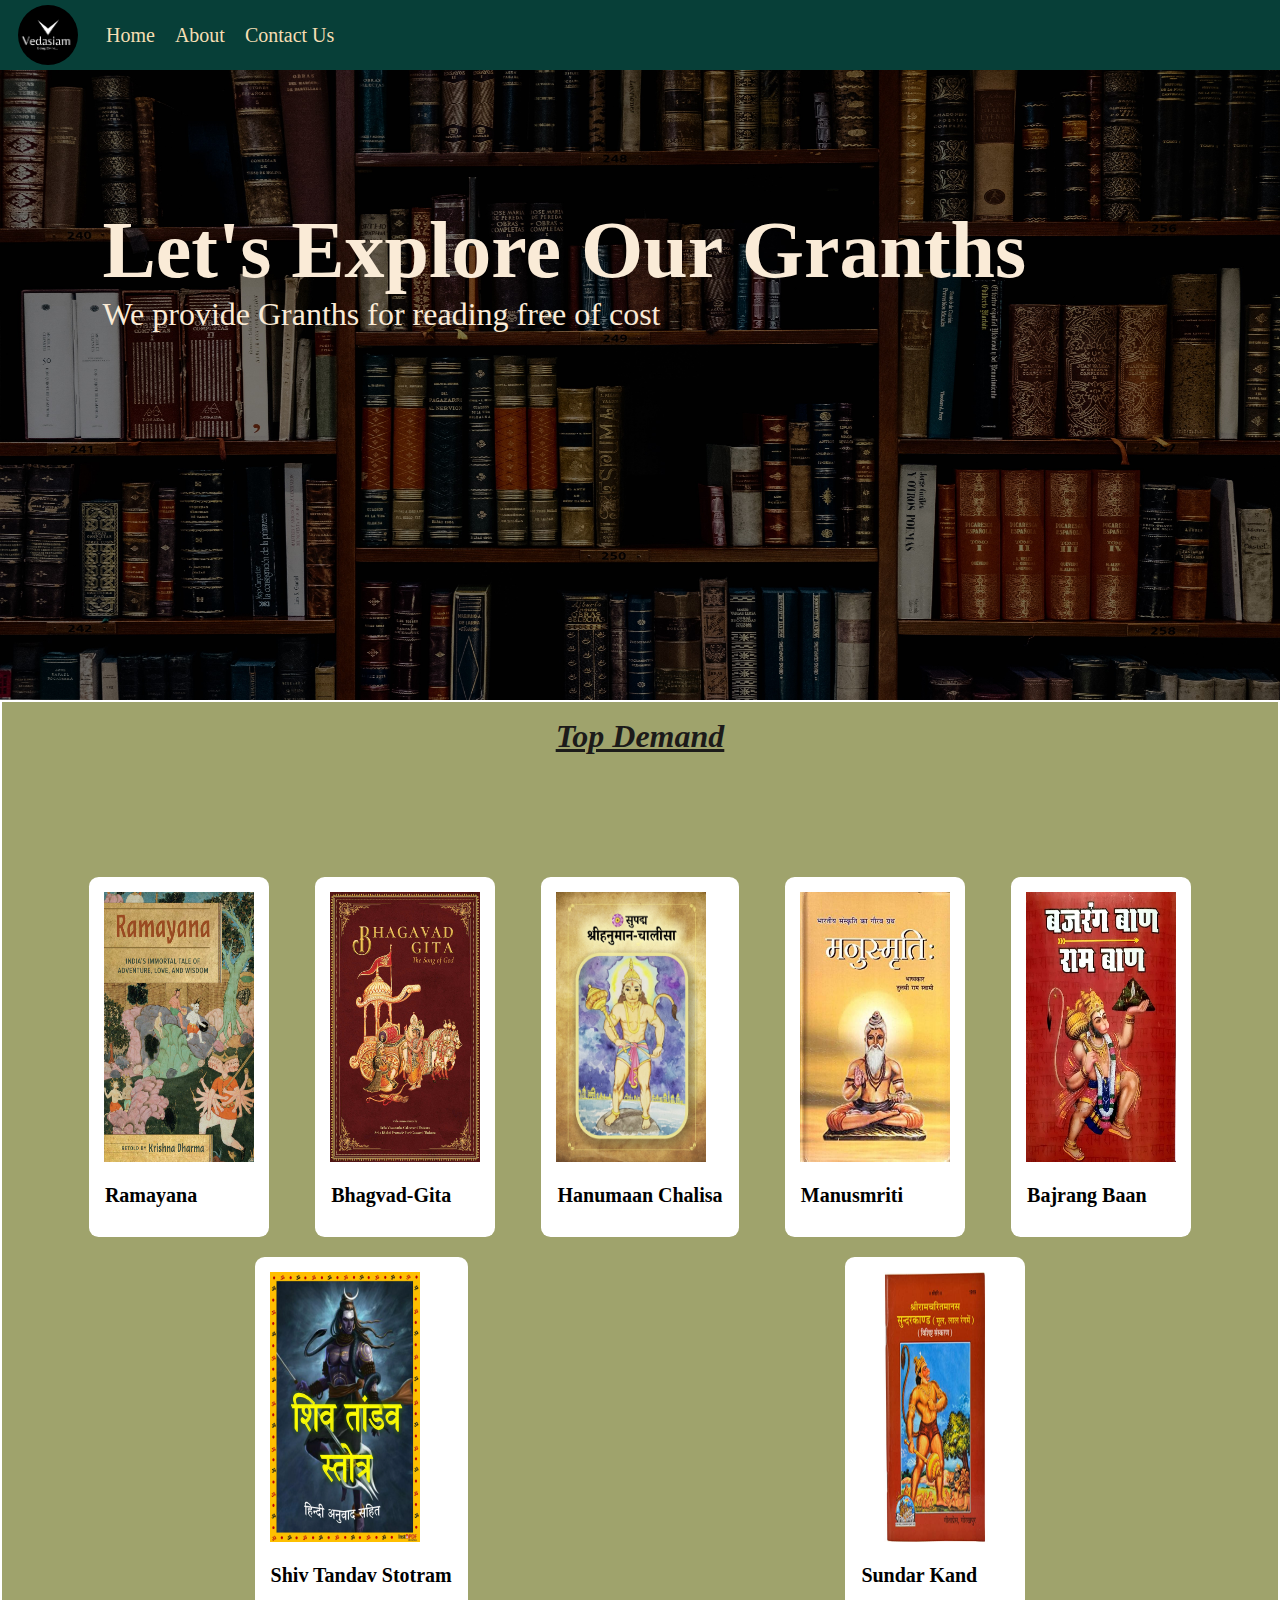
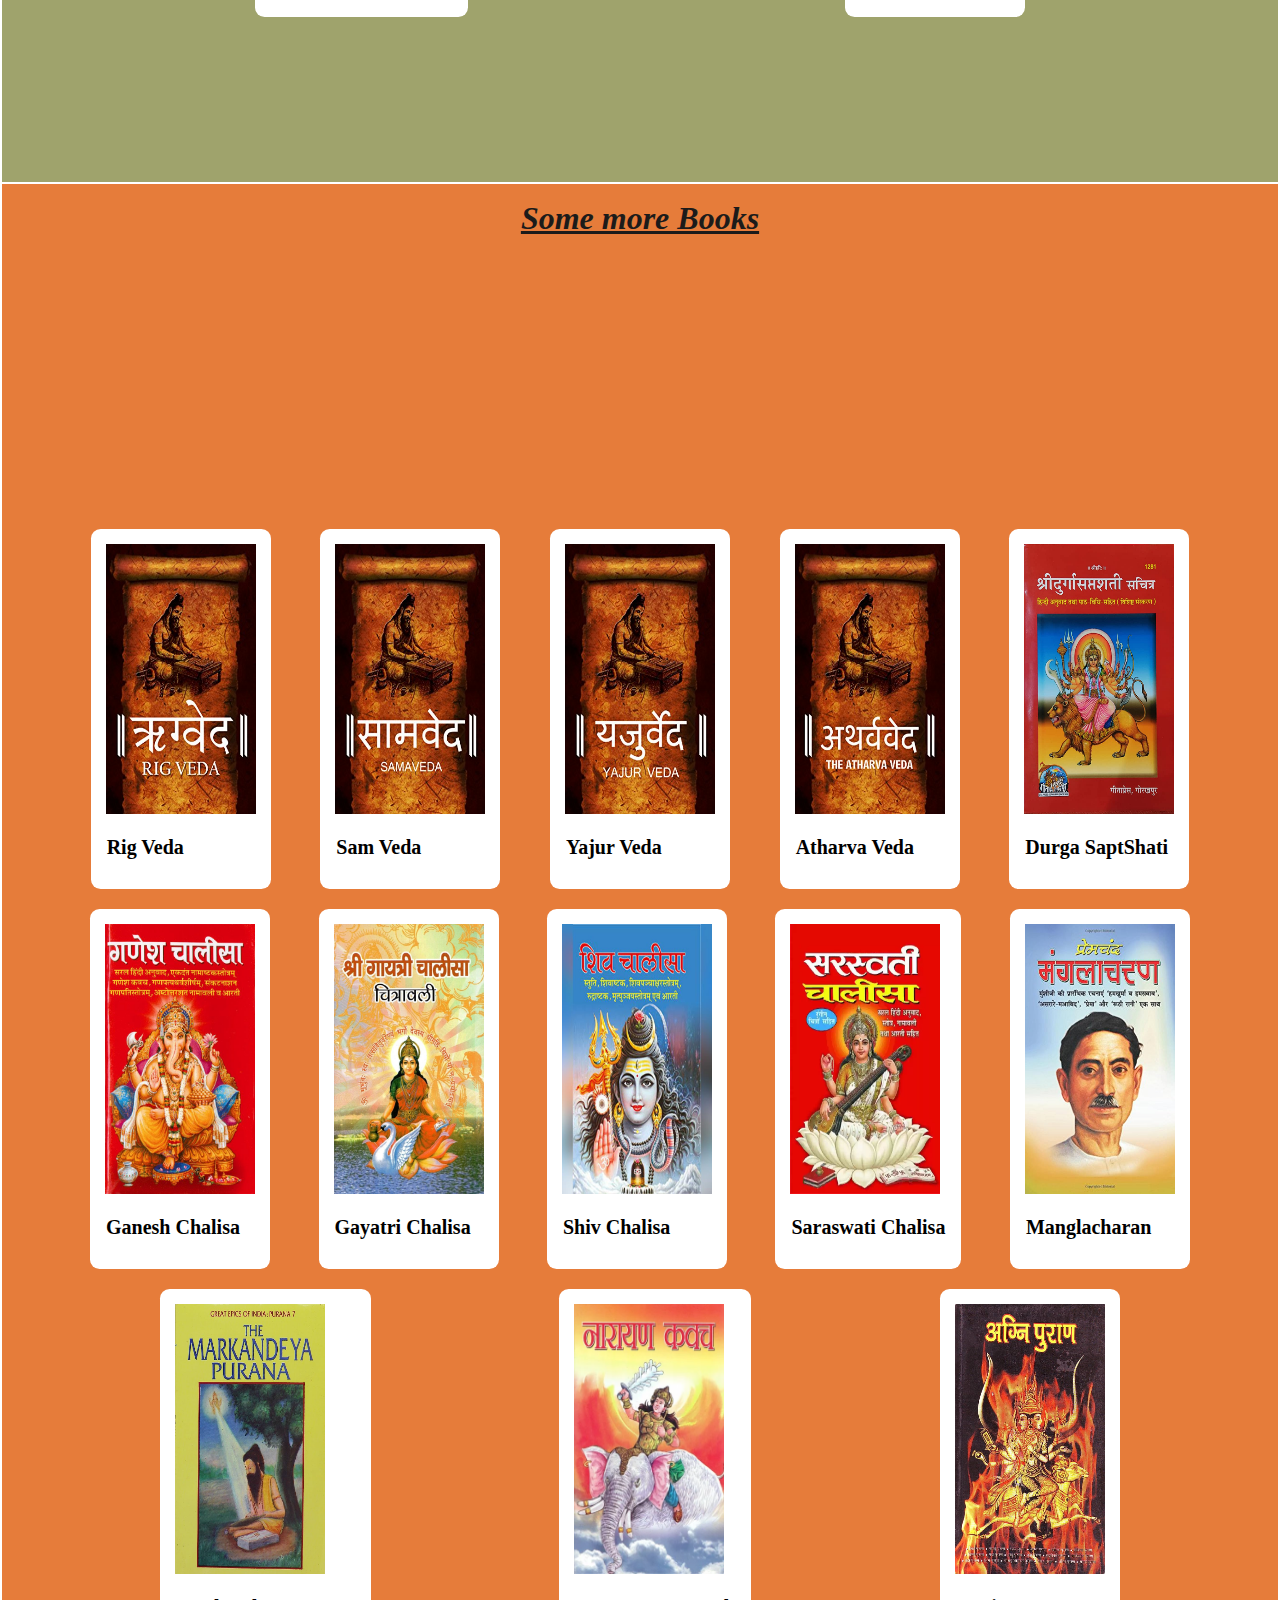
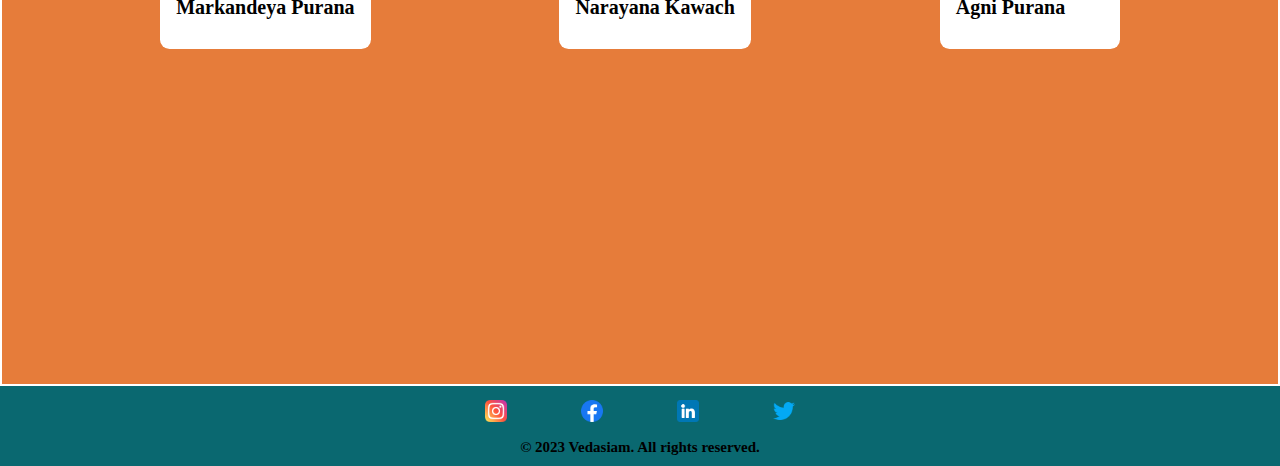
<file: index.html>
<!DOCTYPE html>
<html lang="en">
<head>
    <meta charset="UTF-8">
    <meta name="viewport" content="width=device-width, initial-scale=1.0">
    <title>Vedasiam-Library</title>
    <link rel="stylesheet" href="style.css">
    <link rel="stylesheet" href="https://cdnjs.cloudflare.com/ajax/libs/font-awesome/6.2.1/css/all.min.css">
</head>
<body>
    <div id="container">
        <nav>
            <ul>
                <li id="brand"><img src="./images/logo-bg/logo1.jpg" alt="logo.jpg"></li>
                <li>Home</li>
                <li><a href="about.html" target="_blank">About</a></li>
                <li><a href="#social">Contact Us</a></li>
                
            </ul>
        </nav>
    
        <div id="bg">
            <img src="./images/logo-bg/bg2.jpg" alt="backgraound img">
    
            <div class="section">
                <h2>Let's Explore Our Granths</h2>
                <p>We provide Granths for reading free of cost</p>
            </div>
        </div>
    
        <div class="books" id="top-books">
            <h2 class="heading"><u>Top Demand</u></h2>
            <div class="cards">
    
                <div class="card">
                    <a href="https://drive.google.com/file/d/1ZfuCeGfE_hatAnfTXC-JRBJmDEs6mEW6/view?usp=sharing" target="_blank"><img src="./images/ramayana.jpg" alt="">
    
                    <div class="container">
                        <h4 class="title">Ramayana</h4>
                    </div></a>
                </div>
    
                <div class="card">
                    <a href="https://drive.google.com/file/d/1oeT9xO-sFDm92gN1sYWtnM6G_nypT8A0/view?usp=sharing" target="_blank"><img src="./images/bhagavad-gita.jpg" alt="">
    
                    <div class="container">
                        <h4 class="title">Bhagvad-Gita</h4>
                    </div></a>
                </div>

                <!-- <div class="card">
                    <img src="./images/mahabharata.jpg" alt="">
    
                    <div class="container">
                        <h4 class="title">Mahabharata</h4>
                    </div>
                </div> -->

                <div class="card">
                    <a href="https://drive.google.com/file/d/1POm5kRKAq110ijSLMPnHdi9RocTKbOq5/view?usp=sharing" target="_blank"><img src="./images/hanuman chalisa.jpg" alt="">
    
                    <div class="container">
                        <h4 class="title">Hanumaan Chalisa</h4>
                    </div></a>
                </div>

                <div class="card">
                    <a href="https://drive.google.com/file/d/1sbqhM-oJxLKqlOyaNVq8o4SMq1TCt4NV/view?usp=sharing" target="_blank"><img src="./images/manusmriti.jpg" alt="">
    
                    <div class="container">
                        <h4 class="title">Manusmriti</h4>
                    </div></a>
                </div>

                <div class="card">
                    <a href="https://drive.google.com/file/d/1VEBtUHq35RrVafjHszqHbkNzYaEYFcib/view?usp=sharing" target="_blank"><img src="./images/bajrangbaan.jpg" alt="">
    
                    <div class="container">
                        <h4 class="title">Bajrang Baan</h4>
                    </div></a>
                </div>

                <div class="card">
                    <a href="https://drive.google.com/file/d/1EH-oFxUIIiSLLJ8Jo4CgMfyHRARD7T2U/view?usp=sharing" target="_blank"><img src="./images/shiv-tandav-stotram.webp" alt="">
    
                    <div class="container">
                        <h4 class="title">Shiv Tandav Stotram</h4>
                    </div></a>
                </div>

                <div class="card">
                    <a href="https://drive.google.com/file/d/1ic_uBFer5PTLFmJuyvfn4UJ_pJbgzkdd/view?usp=sharing" target="_blank"><img src="./images/sundarkand.jpg" alt="">
    
                    <div class="container">
                        <h4 class="title">Sundar Kand</h4>
                    </div></a>
                </div>
                
                
            </div>
        </div>

        <div class="books" id="other-books">

            <h2 class="heading"><u>Some more Books</u></h2>

            <div class="cards">
    
                <div class="card">
                    <a href="https://drive.google.com/file/d/1ydD5hmdEYvQ3b-3Gc-r3nAws49P1qc5b/view?usp=sharing" target="_blank"><img src="./images/rig-veda.jpg" alt="">
    
                    <div class="container">
                        <h4 class="title">Rig Veda</h4>
                    </div></a>
                </div>

                <div class="card">
                    <a href="https://drive.google.com/file/d/1FaJTz1oJ8QNB1hssccfbUtWS7QuY26Xv/view?usp=sharing" target="_blank"><img src="./images/sam-vedajpg.jpg" alt="">
    
                    <div class="container">
                        <h4 class="title">Sam Veda</h4>
                    </div></a>
                </div>

                <div class="card">
                    <img src="./images/yajur-veda.jpg" alt="">
    
                    <div class="container">
                        <h4 class="title">Yajur Veda</h4>
                    </div>
                </div>

                <div class="card">
                    <a href="https://drive.google.com/file/d/1v0UUf-jirhE4kjZ0wdL6dTbWjQSokn_I/view?usp=sharing" target="_blank"><img src="./images/atharva-vedajpg.jpg" alt="">
    
                    <div class="container">
                        <h4 class="title">Atharva Veda</h4>
                    </div></a>
                </div>

                <div class="card">
                    <a href="https://drive.google.com/file/d/1DZHClX5ePvsFlme78PhhP4A9j05WA1EK/view?usp=sharing" target="_blank"><img src="./images/durgasaptshati.jpg" alt="">
    
                    <div class="container">
                        <h4 class="title">Durga SaptShati</h4>
                    </div></a>
                </div>

                <div class="card">
                    <a href="https://drive.google.com/file/d/1uNVKD-2UD1DTNP7A0EZMkTrzwB2p3fdc/view?usp=sharing" target="_blank"><img src="./images/ganesh chalisa.jpg" alt="">
    
                    <div class="container">
                        <h4 class="title">Ganesh Chalisa</h4>
                    </div></a>
                </div>

                <div class="card">
                    <a href="https://drive.google.com/file/d/1h16AorhsC9Y9yMFfnewSa7iSQHyRX9Ke/view?usp=sharing" target="_blank"><img src="./images/gayatri chalisa.jpg" alt="">
    
                    <div class="container">
                        <h4 class="title">Gayatri Chalisa</h4>
                    </div></a>
                </div>

                <div class="card">
                    <a href="https://drive.google.com/file/d/14GoBJKexeGah5zRUoXW0xItsjNg6GLCh/view?usp=sharing" target="_blank"><img src="./images/shiv-chalisa.jpg" alt="">
    
                    <div class="container">
                        <h4 class="title">Shiv Chalisa</h4>
                    </div></a>
                </div>

                <div class="card">
                    <a href="https://drive.google.com/file/d/1QrFrS1BKCHpRW-LDruaki5RpsDbUH3kP/view?usp=sharing" target="_blank"><img src="./images/saraswati chalisa.webp" alt="">
    
                    <div class="container">
                        <h4 class="title">Saraswati Chalisa</h4>
                    </div></a>
                </div>

                <div class="card">
                    <a href="https://drive.google.com/file/d/1suUfA5l6RjCeqS_cPm8THM6Q51SqouN6/view?usp=sharing" target="_blank"><img src="./images/manglacharan.jpg" alt="">
    
                    <div class="container">
                        <h4 class="title">Manglacharan</h4>
                    </div></a>
                </div>

                <div class="card">
                    <a href="https://drive.google.com/file/d/14ajZPfbDM0JZ6ZTX4RKVjZ67OCDTrtJn/view?usp=sharing" target="_blank"><img src="./images/markandeya purana.jpg" alt="">
    
                    <div class="container">
                        <h4 class="title">Markandeya Purana</h4>
                    </div></a>
                </div>

                <div class="card">
                    <a href="https://drive.google.com/file/d/1doIykOkByIWSlFrr4Bwfj-1IwyKOsNRJ/view?usp=sharing" target="_blank"><img src="./images/narayanKawach.webp" alt="">
    
                    <div class="container">
                        <h4 class="title">Narayana Kawach</h4>
                    </div></a>
                </div>

                <div class="card">
                    <a href="https://drive.google.com/file/d/1lvATzUtWzBBElu5iYkR4H0wTwizNRigW/view?usp=sharing" target="_blank"><img src="./images/Agnipurana.jpg" alt="">
    
                    <div class="container">
                        <h4 class="title">Agni Purana</h4>
                    </div></a>
                </div>
            </div>

        </div>

        <div class="social" id="social">
            <div class="logo">

                <a href="https://www.instagram.com/vedasiamktbs/" target="_blank"><img src="./images/logo-bg/instagram.png" alt=""></a>
            
                <a href="#" target="_blank"><img src="./images/logo-bg/facebook.png" alt=""></a>
            
                <a href="#" target="_blank"><img src="./images/logo-bg/linkedin.png" alt=""></a>
           
                <a href="#" target="_blank"><img src="./images/logo-bg/twitter.png" alt=""></a>
            </div>
            <p>&copy; 2023 Vedasiam. All rights reserved.</p>
        </div>
    </div>
    
</body>
</html>
</file>
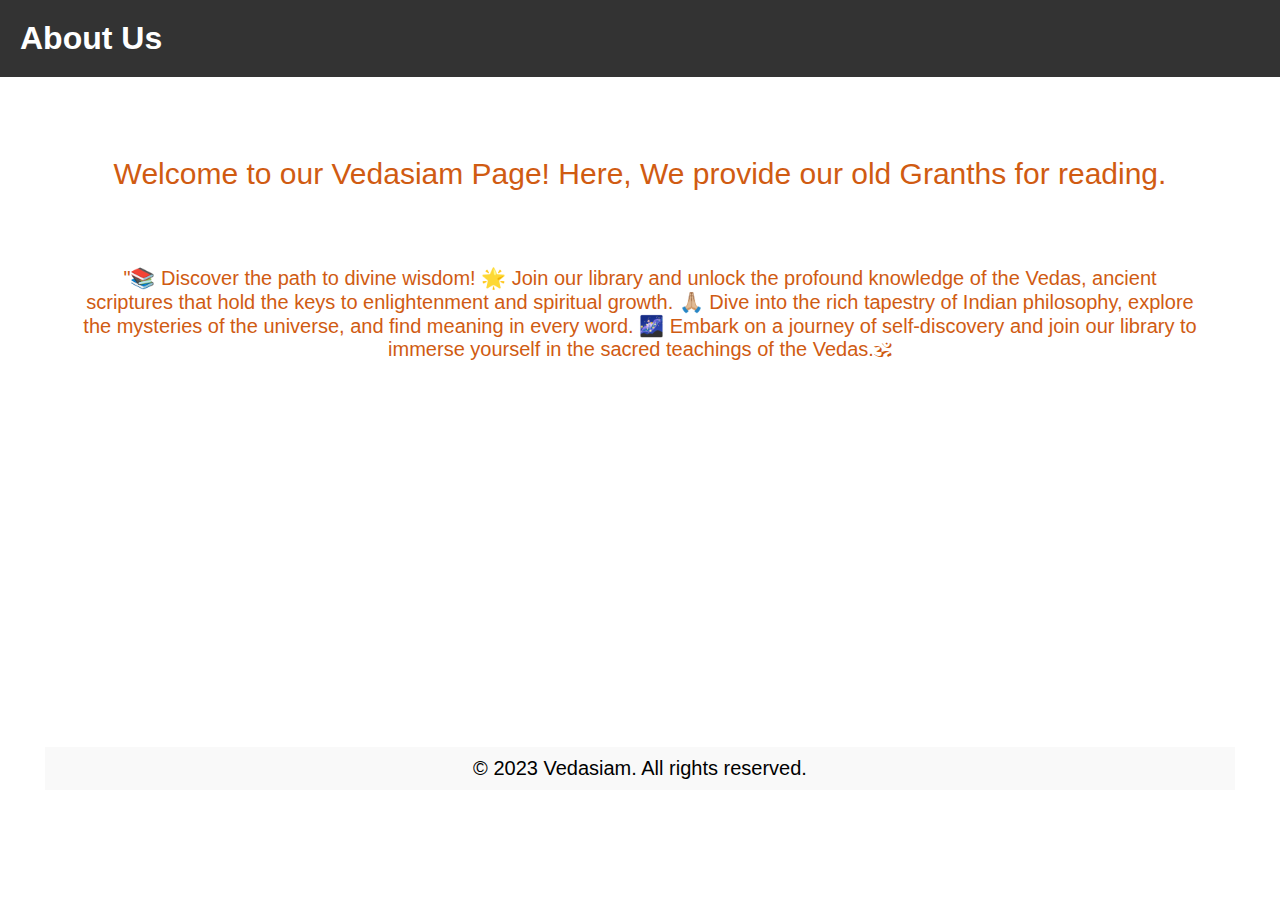
<file: about.html>
<!DOCTYPE html>
<html>
<head>
    <title>About Us</title>
    <link rel="stylesheet" type="text/css" href="about.css">
</head>
<body>
  <header>
    <h1>About Us</h1>
  </header>

  <main>
    <section>
      
      <p id="welcome">Welcome to our Vedasiam Page! Here, We provide our old Granths for reading.</p>
    </section>

    <section>
        <p>
            "📚 Discover the path to divine wisdom! 🌟 Join our library and unlock the profound knowledge of the Vedas, ancient scriptures that hold the keys to enlightenment and spiritual growth. 🙏🏼 Dive into the rich tapestry of Indian philosophy, explore the mysteries of the universe, and find meaning in every word. 🌌 Embark on a journey of self-discovery and join our library to immerse yourself in the sacred teachings of the Vedas.🕉

        </p>
    </section>

  </main>

  <footer>
    &copy; 2023 Vedasiam. All rights reserved.
  </footer>
</body>
</html>
</file>
<file: style.css>
*{
    margin: 0;
    padding: 0;
}


nav ul{
    display: flex;
    align-items: center;
    height: 70px;
    background-color: rgb(7, 63, 56);
    color: wheat;
    list-style:none;
    font-size: 20PX;
}

nav ul li{
    padding: 10px;
    cursor: pointer;
    
}
nav ul li a{
    text-decoration: none;
    color: wheat;
}

#brand{
    display: flex;
    align-items: center;
    font-weight: bolder;
    font-size: 1.3rem;
}

#brand img{
    height: 60px;
    padding: 0 8px;
    border-radius: 50%;
}

/* Background img & text */

#bg{
    width: 100vw;
    height: 70vh;
    position: relative;
   
    /* border: 1px solid wheat; */
}

#bg img{
    width: 100vw;
    height: 70vh;
    position: absolute;
}

#bg .section{
    color: antiquewhite;
    top: 15vh;
    left: 8vw;
    position: absolute;
}

#bg .section h2{
    font-size: 5rem;
}

#bg .section p{
    font-size: 2rem;
}

/* top-demanding books */

#top-books{
    height: 120vh;
}

.books{
    background:rgb(159 163 108);
    height: 200vh;
    display: flex;
    flex-wrap: wrap;
    align-items: center;
    justify-content: space-evenly;
    position: relative;
    margin: 2px;
}

.books .heading{
    position: absolute;
    top: 1rem;
    text-align: center;
    font-size: 2rem;
    color: rgb(28, 27, 26);
    font-style: italic;
}

.books .cards{
    display: flex;
    flex-wrap: wrap;
    align-items: center;
    justify-content: space-around;
    width: 90%;
    position: absolute;
    margin-top: 10px;
}

.books .cards .card{
    margin: 10px;
    height: 40vh;
    border-radius: 0.6rem;
    background: white;
}
.books .cards .card a{
    text-decoration: none;
    color: black;
}
.books .cards .card img{
    height: 30vh;
    width: 150px;
    padding: 15px;
    border-radius: 0.6rem;
    transition: all 0.5s ease-in-out;
}

.books .cards .card img:hover{
    transform: scale(1.1);
}

.card .container{
    margin: 0.2rem 1rem;
    font-size: 20px;

}

/* other books */
#other-books{
    background-color: rgb(230, 124, 58);
}

.social{
    display: flex;
    justify-content: space-between;
    align-items: center;
    flex-direction: column;
    width: 100vw;
    background-color: rgb(10, 104, 112);
    height: 80px;
    
}

.social .logo{
    display: flex;
    justify-content: space-around;
    align-items: center;
    flex-wrap: wrap;
    flex-direction: row;
    width: 30%;
    margin: auto;
    transition: transform 0.5s ease-in-out;
    /* font-size: 40px; */
}

/* .social .logo a{
    font-size: 20px;
    color: rgb(227, 231, 239);

} */

.social .logo a img{
    width: 22px;
    
}


.social .logo :hover{ 
    transform: scale(1.1);
}

.social p{
    margin-bottom: 10px;
    font-size: 15px;
    font-weight: 900;
}

@media screen and (max-width: 992px) {

    #bg .section h2{
        font-size: 4rem;
    }
    
    #bg .section p{
        font-size: 2rem;
    }

    #top-books{
        height: 160vh;
    }
    .books{
        height: 260vh;
    }

    .books .cards{
        margin-top: 40px;
    }
}


@media screen and (max-width: 900px) {
    
    #bg{
        height: 60vh;
    }

    #bg img{
        height: 60vh;
    }

    #bg .section h2{
        font-size: 3rem;
    }
    
    #bg .section p{
        font-size: 2rem;
    }


    #top-books{
        height: 190vh;
    }
    .books{
        height: 260vh;
    }

    .books .cards{
        margin-top: 40px;
    }
}

@media screen and (max-width: 700px) {

    #bg{
        height: 50vh;
    }

    #bg img{
        height: 50vh;
    }

    #bg .section h2{
        font-size: 2.5rem;
    }
    
    #bg .section p{
        font-size: 1.5rem;
    }

    .books .cards{
        margin-top: 50px;
    }

    #top-books{
        height: 200vh;
    }
    .books{
        height: 350vh;
    }

    /* .books .cards .card{
        height: 30vh;
    }

    .books .cards .card img{
        height: 20vh;
    }  */
}

@media screen and (max-width: 500px) {

    #bg{
        height: 40vh;
    }

    #bg img{
        height: 40vh;
    }
    
    #bg .section h2{
        font-size: 2rem;
    }
    
    #bg .section p{
        font-size: 1.5rem;
    }

    #top-books{
        height: 200vh;
    }
    .books{
        height: 260vh;
    }

    .books .cards{
        margin-top: 20px;
    }

    .books .cards .card{
        height: 30vh;
    }

    .books .cards .card img{
        height: 20vh;
    } 
}

@media screen and (max-width: 470px){
    #top-books{
        height: 300vh;
    }
    .books{
        height: 460vh;
    }
}

@media screen and (max-width: 370px){
    #top-books{
        height: 300vh;
    }
    .books{
        height: 460vh;
    }
}
</file>
<file: about.css>
/* styles.css */
body {
    font-family: Arial, sans-serif;
    margin: 0;
    padding: 0;
  }
  
  header {
    background-color: #333;
    color: #fff;
    padding: 20px;
  }
  
  h1 {
    margin: 0;
  }
  
  main {
    padding: 20px;
    height: 65vh;
  }
  
  section {
    margin-bottom: 30px;
  }
  
  h2 {
    color: #333;
  }

  #welcome{
    font-size: 30px;
  }

  p{
    margin: 45px;
    padding: 15px;
    font-size: 20px;
    display: flex;
    text-align: center;
    justify-content:center;
    color: rgb(208, 91, 18);
  }
  
  footer {
    background-color: #f9f9f9;
    color:black ;
    margin: 45px;
    font-size: 20px;
    padding: 10px;
    text-align: center;
  }
</file>
